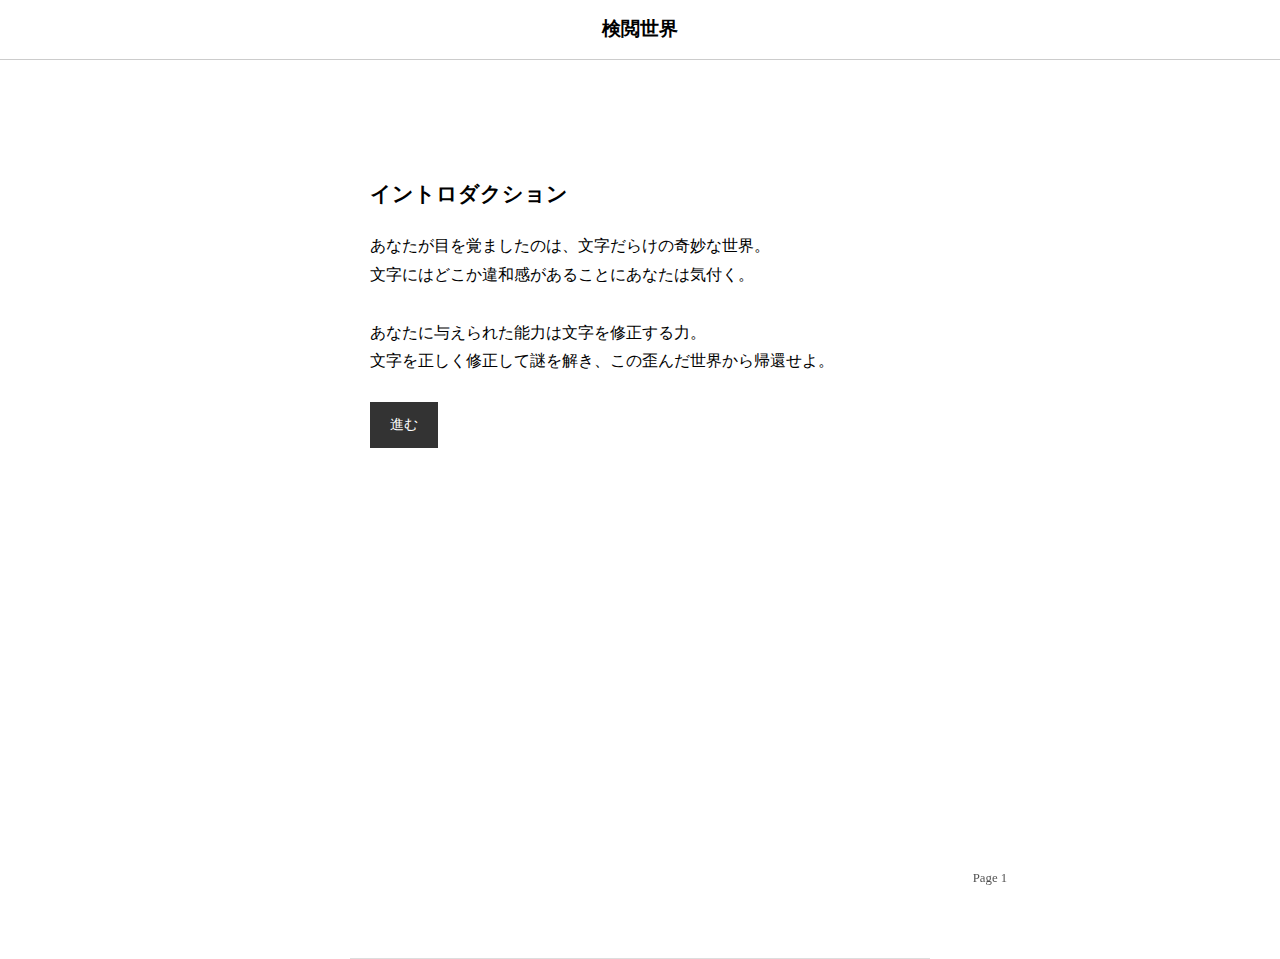
<file: index.html>
<!DOCTYPE html>
<html lang="ja">
<head>
  <meta charset="UTF-8">
  <meta name="viewport" content="width=device-width, initial-scale=1.0">
 <title>検閲世界</title>

<link rel="stylesheet" href="css/style.css">
</head>

<body>

<!-- ======= 検の文字モザイク演出 ======= -->
<div id="censorTitleWrapper">
  <div id="censorTitle">
    <span id="charKen">検</span>
    <span>閲世界</span>
  </div>
</div>

<!-- ======= 本文（header + container 同時フェード） ======= -->
<header class="fade-target">検閲世界</header>

<div class="container fade-target">
  <main>
    <section class="page" data-page="1">
      <h2 class="section-title">イントロダクション</h2>
      <p>
        あなたが目を覚ましたのは、文字だらけの奇妙な世界。<br>
        文字にはどこか違和感があることにあなたは気付く。<br><br>
        あなたに与えられた能力は文字を修正する力。<br>
        文字を正しく修正して謎を解き、この歪んだ世界から帰還せよ。
      </p>

      <div class="next-btn-wrap">
        <a class="next-btn" href="world.html">進む</a>
      </div>
    </section>
  </main>

  <footer>
    Page <span id="pageNum">1</span>
  </footer>
</div>

<script src="js/start.js"></script>
</body>
</html>
</file>
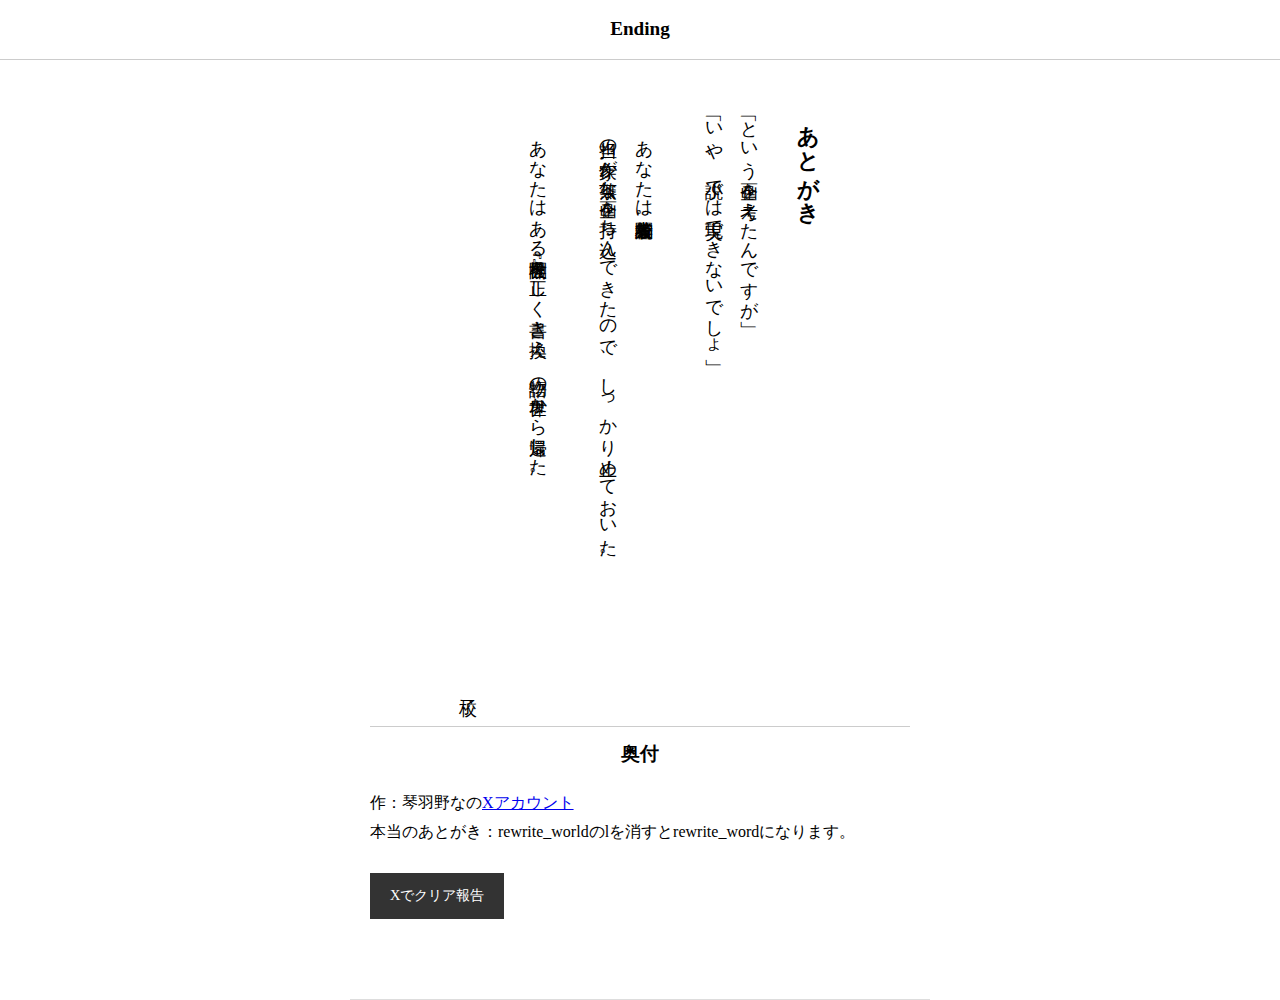
<file: clear.html>
<!DOCTYPE html>
<html lang="ja">
<head>
  <meta charset="UTF-8">
  <meta name="viewport" content="width=device-width, initial-scale=1.0">
  <title>Ending</title>
  <link rel="stylesheet" href="css/style.css">
</head>
<body>

<header>Ending</header>

<div class="container">
  <main>
    <section class="page">

      <!-- あとがき 縦書き -->
      <div class="tate">
        <h2 class="section-title">あとがき</h2>
        <p>
          「という企画を考えたんですが」<br>
          「いや、小説では実現できないでしょ」<br><br>
          　あなたは編集者兼校閲者。<br>
          　担当の作家が無茶な企画を持ち込んできたので、しっかり止めておいた。<br><br>
          　あなたはある『検閲世界』を正しく書き換え、物語の世界から帰還した。<br><br>
          　　　　　　　　　　　　　　　　　　　　　　　　　　　　　　　　校了
        </p>
      </div>

      <!-- 奥付 -->
      <h3><b>奥付</b></h3>
      <p>
        作：琴羽野なの<a href="https://x.com/kotohano_nano" target="_blank">Xアカウント</a><br>
        本当のあとがき：rewrite_worldのlを消すとrewrite_wordになります。
      </p>

      <!-- Xでクリア報告ボタン -->
      <a class="next-btn" id="tweetBtn">Xでクリア報告</a>

    </section>
  </main>
</div>
<script src="js/script.js"></script>
</body>
</html>
</file>
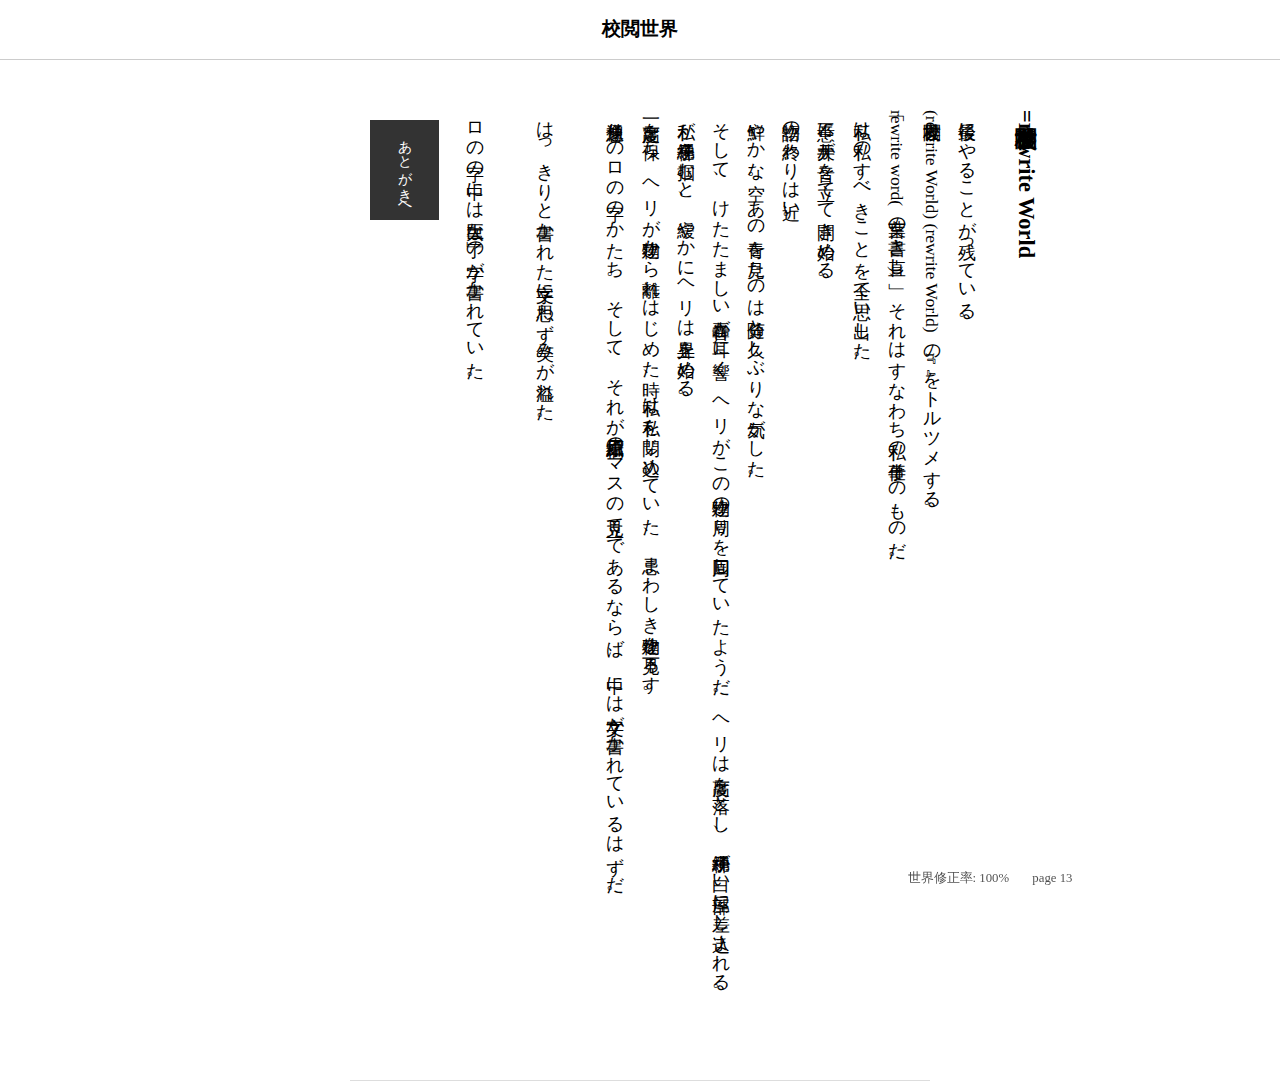
<file: end.html>
<!DOCTYPE html>
<html lang="ja">
<head>
  <meta charset="UTF-8">
  <meta name="viewport" content="width=device-width, initial-scale=1.0">
  <title>Ending</title>
  <link rel="stylesheet" href="css/style.css">
</head>
<body>

<header>校閲世界</header>

<div class="container">
  <main>
<section class="page">
      <!-- 縦書き -->
      <div class="tate">
        <h2 class="section-title">校閲世界=rewrite World</h2>
        <p>
最後にやることが残っている。<br>
校閲世界<span class="yoko">(rewrite World)</span>
(rewrite World)の『<span class="yoko">r</span>』をトルツメする。<br>
「rewrite word(言葉の書き直し)」、それはすなわち私の仕事そのものだ。<br>
私は私のすべきことを全て思い出した。<br>

不意に天井が音を立てて開き始める。<br>
物語の終わりは近い。<br>
鮮やかな空。あの青を見たのは随分と久しぶりな気がした。<br>
そして、けたたましい轟音が耳に響く。ヘリがこの建物の周りを周回していたようだ。ヘリは高度を落とし、縄梯子が白い部屋に差し込まれる。<br>
私が縄梯子を掴むと、緩やかにヘリは上昇を始める。<br>
一定高度を保ち、ヘリが建物から離れはじめた時、私は私を閉じ込めていた、忌まわしき建物を見下ろす。<br>
想像通りのロの字のかたち。そして、それが原稿用紙の一マスの見立てであるならば、中には文字が書かれているはずだ。<br><br>

はっきりと書かれた文字に思わず笑みが溢れた。<br><br>

ロの字の中には巨大な「了」の字が書かれていた。<br>

 <div class="next-btn-wrap">
      <a class="next-btn" href="clear.html">あとがきへ</a>
    </div>
        

 </section>
  </main>
  <footer>
    <span id="footerProgress">世界修正率: <span id="progressPercent">100%</span></span>
    page 13</footer>
</div>
<script src="js/script.js"></script>
</body>
</html>
</file>
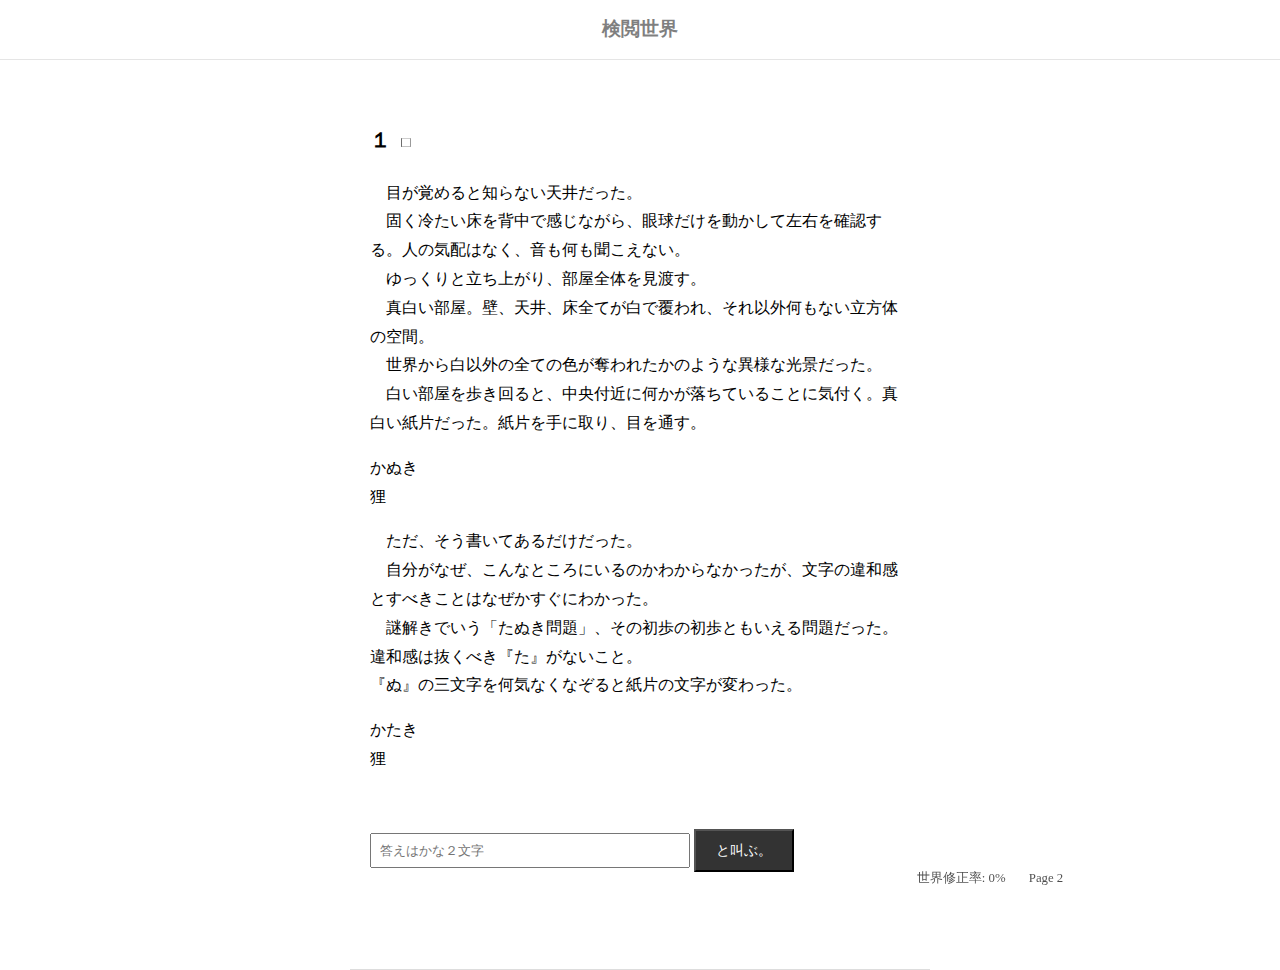
<file: world.html>
<!DOCTYPE html>
<html lang="ja">
<head>
  <meta charset="UTF-8">
  <meta name="viewport" content="width=device-width, initial-scale=1.0">
  <title>検閲世界</title>
  <link rel="stylesheet" href="css/style.css">
  <link rel="stylesheet" href="https://cdnjs.cloudflare.com/ajax/libs/font-awesome/6.5.0/css/all.min.css">  
</head>
<body>

<header id="headerTitle" class="locked">
  <span class="target-char">検</span>閲世界
</header>
 <div class="container">
<main>

  <!-- 小謎1（page2） -->
<section class="page" data-page="2" data-lock="false">
    <h2 class="section-title">１<img src="img/sec1.png" alt="セクション区切り１" width="30" height="30"></h2>
    <p>    
　目が覚めると知らない天井だった。<br>
　固く冷たい床を背中で感じながら、眼球だけを動かして左右を確認する。人の気配はなく、音も何も聞こえない。<br>
　ゆっくりと立ち上がり、部屋全体を見渡す。<br>
　真白い部屋。壁、天井、床全てが白で覆われ、それ以外何もない立方体の空間。<br>
　世界から白以外の全ての色が奪われたかのような異様な光景だった。<br>
　白い部屋を歩き回ると、中央付近に何かが落ちていることに気付く。真白い紙片だった。紙片を手に取り、目を通す。<br>
 </p>
  
<div class="puzzle-box">
 <p>かぬき<br>狸</p>
</div>      
 <p>
　ただ、そう書いてあるだけだった。<br>
　自分がなぜ、こんなところにいるのかわからなかったが、文字の違和感とすべきことはなぜかすぐにわかった。<br>
　謎解きでいう「たぬき問題」、その初歩の初歩ともいえる問題だった。違和感は抜くべき『た』がないこと。<br>
『ぬ』の三文字を何気なくなぞると紙片の文字が変わった。<br> 
    </p>

  <div class="puzzle-box">
 <p>かたき<br>狸</p>
</div>   
<br>
<div class="input-row">
  <input id="answer1" placeholder="答えはかな２文字">
  <button onclick="checkQ1()">と叫ぶ。</button>
</div>
    <p id="q1result" class="result"></p>
  </section>

  <!-- 小謎2（page3） -->
  <section class="page" data-page="3" data-progress="5" data-lock="true">
    <h2 class="section-title">２<img src="img/sec2.png" alt="セクション区切り２" width="30" height="30"></h2>
     <p>
『かき』と答えを叫ぶと、勢いよく扉が開いた。<br>
　この部屋にいても埒が明かないと、あなたは謎の書かれた紙片を捨てて、次の部屋に移動した。<br><br> 
＊<br> <br>
　次の部屋は、最初の部屋とは異なり、壁面ごと、黒、青、緑と色が変わっている。<br> 
　部屋の中央には高めの丸テーブルがひとつあり、その上にタブレット端末が置かれている。<br> 
　タブレットを開くと、画面に文字が表示された。<br> 
     </p>

 <div class="puzzle-box">
 <p>【ルール説明】<br>
ここは検閲世界 Rewrite World。<br>
あなたがこの世界から帰還するには、<br>この世界の謎を解かなくてはならない。<br>
ただし、謎には修正箇所が必ずあり、<br>修正箇所を特定しないと謎は解けない。<br>
あなたにはそれを特定する能力がある。<br>
修正箇所は、一つの謎につき一箇所<br>（例：１単語、１文字、１記号）。<br>
あなたが何者かは答えが導いてくれる。<br>
全ての謎を解き、<br>世界の秘密を解き明かせ。</p>
</div> 

    
  <p>
　何も思い出せないが、この世界のルールはわかった。<br>
　謎を見つけ、修正箇所を特定し、謎を書き換え、答えを導く。手間の掛かる手順だが、それが示された世界のルールのようだ。<br><br>
　タブレットの画面が切り替わり、謎が映し出された。<br> 
     </p>

  <div class="puzzle-box">
 <p>黒の１<br>赤の３<br>緑の５</p>
</div> 
 <p>
　今あなたは部屋の中央で謎を解いている。<br> 
　左手側には最初の部屋に通じる扉があり、壁面は白。後ろは黒い壁。中央に数字の１が白抜きで書かれている。右手側には青い壁、中央に白抜きで数字の３。正面には緑の壁、中央に白抜きで数字の５が書かれている。<br><br>
　あなたは部屋をよく見て回り、タブレットの謎の修正箇所について考え、結論にいたった。 <br>
 </p>

<p class="rewrite-line">
  <select id="q2Before" onchange="checkRewriteQ2()">
    <option value=""> </option>
    <option value="red">赤</option>
    <option value="black">黒</option>
    <option value="green">緑</option>
  </select>
  を
  <select id="q2After" onchange="checkRewriteQ2()">
    <option value=""> </option>
    <option value="blue">青</option>
    <option value="white">白</option>
  </select>
  に修正すれば、謎が解けるはずだ。
</p>

<p id="q2RewriteResult"></p>

    <div id="q2InputArea" style="display:none;"> 
      <div class="puzzle-box">
 　　<p>黒の１<br>青の３<br>緑の５</p>
　　　</div>
      <br>
      <div class="input-row">
    <input id="q2" placeholder="答えを入力">
    <button onclick="checkSmall('q2', 4)">送信</button>
        </div>
       <p id="q2result" class="result"></p>
  </section>

  <!-- 小謎3（page4） -->
  <section class="page" data-page="4" data-progress="7" data-lock="true">
    <h2 class="section-title">３<img src="img/sec3.png" alt="セクション区切り３" width="30" height="30"></h2>
    <p>　黒=BLACKの１文字目は「B」、赤=REDの３文字目は「D」、緑=GREENの５文字目は「N」。それぞれ拾うと『BDN』となるが、これでは答えにならない。そこで壁の色と謎が対応関係にあること気付くと、赤を青に変えれば良いと導ける。青=BLUEの３文字目の「U」を拾うと、答えは『BUN』になる。ぶん、文、分、何を指しているのかはわからないが、扉が開いたということは正解のようだ。<br><br> 
＊<br> <br>

　次の部屋は最初の部屋と同じく白い部屋だった。入った扉を開けたまま、部屋の中央まで来ると、タブレットに新たな謎が表示される。</p>
　
      <div class="puzzle-box">
 <p><i class="fas fa-arrow-up"></i>にきし⇔さかな<br><i class="fas fa-arrow-down"></i>かさた⇔ちしき<br>ひも⇔？<br><i class="fas fa-arrow-right"></i>へぬ⇔ふね</p>
</div> 

     <p>
　手掛かりを探すために部屋を見て回ると、それぞれの壁の真ん中付近に上向きの矢印、下向きの矢印、右向きの矢印をひとつずつ見つけることができた。<br>
　左向きの矢印は見つからない。謎にも左向きの矢印だけがないが、何か関係あるのだろうか。開いたままの扉の壁に『＜』という記号を見つけることができた。<br>
　あなたは何かに気付き、次の行動を取った。<br>
 </p>
    
<p class="rewrite-line">
  <select id="q3_1" onchange="checkRewriteQ3()">
    <option value=""></option>
    <option value="aru">ある</option>
    <option value="kiga">きが</option>
    <option value="ai">あい</option>
  </select>

  <select id="q3_2" onchange="checkRewriteQ3()">
    <option value=""></option>
    <option value="teiru">ている</option>
    <option value="tairu">たいる</option>
    <option value="meiru">めいる</option>
  </select>

  と

  <select id="q3_3" onchange="checkRewriteQ3()">
    <option value=""></option>
    <option value="bega">べが</option>
    <option value="tobira">びら</option>
    <option value="mato">まと</option>
  </select>

  <select id="q3_4" onchange="checkRewriteQ3()">
    <option value=""></option>
    <option value="shime">しめ</option>
    <option value="tabe">たべ</option>
    <option value="mieru">みつけ</option>
  </select>

  る。
</p>

    <p id="q3RewriteResult"></p>

    <div id="q3InputArea" style="display:none;"> 
         <div class="puzzle-box">
 <p>
   <i class="fas fa-arrow-up"></i>にきし⇔さかな<br><i class="fas fa-arrow-down"></i>かさた⇔ちしき<br><i class="fas fa-arrow-left"></i>ひも⇔？<br><i class="fas fa-arrow-right"></i>へぬ⇔ふね</p>
</div>
    <br>
    <div class="input-row">   
    <input id="q3" placeholder="答えはかな２文字">
    <button onclick="checkSmall('q3', 5)">送信</button>
        </div>
    <p id="q3result" class="result"></p>
  </section>

  <!-- 小謎4（page5） -->
 <section class="page" data-page="5" data-progress="7" data-lock="true">
    <h2 class="section-title">４<img src="img/sec4.png" alt="セクション区切り４" width="30" height="30"></h2>
    <p>
　５０音表の配置を使った謎解きだった。答えは『よみ』、読み、黄泉……ここは死後の世界だとでもいうのだろうか。<br>
　謎には修正箇所があり、それを修正することで謎が解ける。今回も部屋との対応関係から修正箇所を導き出すことができた。<br>
『検閲』された謎を正しい謎に導いている？　だから検閲世界なのだろうか。<br>
＊<br> <br>
　次の部屋に入り、飛び込んできた光景には目を疑った。どうやらとんでもない世界に迷い込んだらしい。<br>
　狭い部屋の中に５つの檻。檻の中には動物たちの姿があった。<br>
　虎や羊、馬はまだいい。大蛇のような体に巨大な爪を持ち、固い鱗に覆われたその姿は、ドラゴンだろうか。<br>
　そして、ドラゴンの檻の隣には、泣いている少女がひとり。ただし、下半身は魚になっている。人魚だ。<br>
　突然のファンタジー世界に動揺しているとタブレットに謎が表示された。</p>

<div class="venn-box">

  <!-- ベン図エリア -->
  <div class="venn-keep-horizontal">
  <div class="venn-wrap">
    <div class="circle left">
      <div class="vtitle">いる</div>
      <span class="nowrap">●●<span class="num">2</span></span><br>
      ●●
    </div>

    <div class="circle right">
      <div class="vtitle">いない</div>
      ●●<br>
      ●●
    </div>

    <div class="overlap">
      ●●<span class="num">1</span>●
    </div>
  </div>
 </div>
  
  <p>
  選択肢：とら／ひつじ／　馬／ドラゴン／人魚<br>
  <span class="answer-line">
    <span class="num">1</span><span class="num">2</span>が答え
  </span>
</p>

</div>

     <p>
　あるなしクイズのようだ。とら、ひつじ、馬は動物なので『いる』、人魚やドラゴンは空想上の生き物だから、『いない』に分類できそうだ。<br>
　しかし、ベン図になっており、『いる』『いない』両方にあてはまるものもいるようだ。矛盾なく当てはめるにはどうすればいいだろうか。<br>
　また、修正箇所が一箇所あるはずだ。今のところ、選択肢と部屋の中の生き物は一致していて、修正箇所が特定できない。<br>
　あなたは人語を介しそうな、人魚に恐る恐る声をかけることにした。<br>
「どうして泣いているの」<br>
「仲間が減ってしまったの。この翼をあるべき場所に返してほしい」<br>
　あなたは人魚から翼を受け取った。すべきことを考えよう。<br>
 </p>
<p class="rewrite-line">
    <select id="q4Select" onchange="checkRewriteQ4()">
    <option value=""></option>
    <option value="tora">とら</option>
    <option value="hitsuji">ひつじ</option>
    <option value="uma">　馬</option>
    <option value="dragon">ドラゴン</option>
  </select>
  に翼を授ける。
</p>

<p id="q4RewriteResult"></p>

<div id="q4InputArea" style="display:none;">

  <!-- 次の解答入力欄 -->
  <div class="venn-box">
    <div class="venn-keep-horizontal">
      <div class="venn-wrap">
        <div class="circle left">
          <div class="vtitle">いる</div>
          <span class="nowrap">●●<span class="num">2</span></span><br>
          ●●
        </div>

        <div class="circle right">
          <div class="vtitle">いない</div>
          ●●<br>
          ●●
        </div>

        <div class="overlap">
          ●●<span class="num">1</span>●
        </div>
      </div>
    </div>

    <p>
      選択肢：とら／ひつじ／天馬／ドラゴン／人魚<br>
      <span class="answer-line">
        <span class="num">1</span><span class="num">2</span>が答え
      </span>
    </p>
  </div>
<br>
  <div class="input-row">
    <input id="q4" placeholder="答えはかな２文字">
    <button onclick="checkSmall('q4', 6)">送信</button>
  </div>

</div>

    <p id="q4result" class="result"></p>
  </section>

  <!-- 小謎5（page6） -->
 <section class="page" data-page="6" data-progress="7" data-lock="true">
    <h2 class="section-title">５<img src="img/sec5.png" alt="セクション区切り５" width="30" height="30"></h2>
    <p>
『いる』のグループは干支だった。馬は天馬になることで干支から外れ、ドラゴンは辰のため、干支であり、空想上の生き物であるという二つの条件を満たす。<br>
　答えは『ごじ』、誤字、五時……そういえば、今は何時なのだろうか。ここに来てから時間の感覚はない。</p>


    <div class="input-row">
    <input id="q5" placeholder="解答">
    <button onclick="checkSmall('q5', 7)">送信</button>
    </div>
    <p id="q5result" class="result"></p>
  </section>

  <!-- 小謎6（page7） -->
 <section class="page" data-page="7" data-progress="10" data-lock="true">
    <h2 class="section-title">６<img src="img/sec6.png" alt="セクション区切り６" width="30" height="30"></h2>
    <p>答えは「とる」です。</p>

    <input id="q6" placeholder="解答">
    <button onclick="checkSmall('q6', 8)">送信</button>
    <p id="q6result" class="result"></p>
  </section>

  <!-- 小謎7（page8） -->
 <section class="page" data-page="8" data-progress="11" data-lock="true">
    <h2 class="section-title">７<img src="img/sec7.png" alt="セクション区切り７" width="30" height="30"></h2>
    <p>答えは「きごう」です。</p>

    <input id="q7" placeholder="解答">
    <button onclick="checkSmall('q7', 9)">送信</button>
    <p id="q7result" class="result"></p>
  </section>

  <!-- 小謎8（page9） -->
 <section class="page" data-page="9" data-progress="11" data-lock="true">
    <h2 class="section-title">８<img src="img/sec8.png" alt="セクション区切り８" width="30" height="30"></h2>
    <p>『あなた自身が答え。あなたが”えと”のとき　四角を埋め、数字読め。導かれた言葉を入力』</p>

    <input id="q8" placeholder="３文字の言葉">
    <button onclick="checkSmall('q8', 10)">送信</button>
    <p id="q8result" class="result"></p>
  </section>

  <!-- 大謎1（page10） -->
<section class="page" data-page="10" data-progress="12" data-lock="true" id="big1">
    <h2 class="section-title">９（１）<img src="img/sec9.png" alt="セクション区切り９" width="30" height="30"></h2>
    <p>
      どうして忘れていたのだろう。あなたはとある出版社で校閲・校正の仕事をしている校閲者だ。<br>
      なぜ、こんな世界に迷い込んだのかわからないが、一刻も早く元居る場所に帰らなくてはならない。<br>
      この最後の扉を抜ければ、何か変わるだろうか。しかし、あなたは嫌な予感しかしていない。<br>
      </p>
      
 <div class="puzzle-box">
 <p>あなたは校閲者。<br>選択肢から不要なものは削除し、空欄を埋めよ。<br>この世界は【　】の【　】<br>
選択肢：しゃ / しゅ / しょ / うせつ / させつ / なか / そと</p>
</div>   
    
    <input id="big1a" placeholder="この世界は？">
    <input id="big1b" placeholder="どこ？">
    <button onclick="checkBig1()">送信</button>
    <p id="big1result" class="result"></p>
  </section>

  <!-- 大謎2（page11） -->
  <section class="page" data-page="11" data-progress="14" data-lock="true" id="big2">
    <h2 class="section-title">終章１</h2>
    <p>
　あなたはこの世界の正体を突き止め、自分が何者かを解き明かした。<br>
　しかし、この世界から、帰還する方法がわからない。<br>
　タブレットに目を落とすが、何も表示されない。<br>
    </p>
    <p id="big2result" class="result"></p>
  </section>

  <!-- 大謎3（page12） -->
  <section class="page" data-page="12" data-progress="15" data-lock="true" id="big3">
    <h2 class="section-title">終章２</h2>
    <p>
　タブレットの上部に常に表示され続けていた、検閲世界の検の文字を押す。<br>
　検の文字が校に変わり、校閲世界に変わる。<br>
　ここは、謎が検閲された世界ではなく、出版前の小説の原稿の中、つまり、校閲前の世界だったということだろう。<br>
　原稿には誤字や誤植がつきもので、校正、校閲を行い、出版できるかたちに整えていく。<br>
　校閲者のあなたは、この世界の誤りに気付き、謎を解いていった。<br><br>   
      
『検閲』された世界は『校閲』された世界に書き換わった。<br>
　しかし、まだ帰還は許されないらしい。<br>
　タブレットには最後の謎が表示された。</p>
 

    <div class="puzzle-box">
 <p>Last Rewrite<br>■を■にし、<br>世界をあるべき姿に再構築せよ。</p>
      
</div>   

<div class="input-row big3-row">
  <input type="text" id="big3a_1" class="mini-input">を<input type="text" id="big3a_2" class="mini-input">に
  <button onclick="checkBig3()">する。</button>

</div>
<p id="big3result"></p>
    
    <div id="toClear" class="hidden">
      <a class="next-btn" href="end.html">進む</a>
    </div>
  </section>

</main>

<footer>
  <span id="footerProgress">世界修正率: <span id="progressPercent">0%</span></span>
  Page <span id="pageNum">2</span>
</footer>

</div>

<script src="js/script.js"></script>
</body>
</html>
</file>
<file: css/style.css>
/* ==========================================
   基本スタイル
========================================== */
body {
  margin: 0;
  padding: 0;
  font-family: serif;
  line-height: 1.8;
}

header {
  position: fixed;
  top: 0;
  width: 100%;
  height: 60px;
  background: #fff;
  border-bottom: 1px solid #ccc;
  z-index: 1000;
  font-weight: bold;
  font-size: 1.2rem;
  padding: 0 15px;
  box-sizing: border-box;

  display: flex;            /* flex で中央揃え */
  justify-content: center;  /* 横中央 */
  align-items: center;      /* 縦中央 */
  white-space: nowrap;      /* 改行防止 */
  text-align: center;
}


body[style*="writing-mode: vertical-rl"] header {
  writing-mode: horizontal-tb;  /* 横書き */
  line-height: 60px;
}

.container {
  max-width: 600px;  
  margin: 0 auto;
  padding: 0 10px;
  box-sizing: border-box;
}

.locked {
  pointer-events: none;
  opacity: 0.5;
}

main {
  margin-top: 20px;
}

.page {
  padding: 80px 20px;
  border-bottom: 1px solid #ddd;
  min-height: 80vh;
}

.section-title {
  font-size: 1.3rem;
  margin-bottom: 20px;
}

input {
  padding: 8px;
  margin: 5px 0;
  width: 80%;
  max-width: 300px;
}

button, .next-btn {
  padding: 10px 20px;
  margin-top: 10px;
  display: inline-block;
  background: #333;
  color: #fff;
  text-decoration: none;
  cursor: pointer;
  font-size: 0.9rem;
  width: auto;  /* デフォルトは横幅固定にしない */
}

.result {
  margin-top: 10px;
  font-weight: bold;
}

.hidden {
  display: none;
}

footer {
  position: fixed;
  bottom: 10px;
  width: 100%;
  text-align: center;
  opacity: 0.7;
  font-size: 0.8rem;
  pointer-events: none;
}

#footerProgress {
  margin-right: 20px;
}

/* ==========================================
   あとがき（縦書き） 
========================================== */
.tate {
  writing-mode: vertical-rl;
  text-orientation: mixed;
  font-size: 1.1rem;
  line-height: 2.0;
  margin: 10px auto 0 auto;
  padding: 0;
  width: auto;
}

.tate .section-title {
  writing-mode: vertical-rl;
  text-orientation: mixed;
  margin-bottom: 1em;
  font-size: 1.4rem;
  font-weight: bold;
}

/* 奥付の上に線を引き、文字をセンターにする */
section.page h3 {
  border-top: 1px solid #ccc;
  padding-top: 10px;
  text-align: center;
  margin-top: 40px;
  font-weight: normal;
}


/* ==========================================
   縦書き専用ボタン（大謎3以降） 
========================================== */
body[style*="writing-mode: vertical-rl"] .next-btn {
  font-size: 1rem;
  padding: 10px 15px;
  margin-top: 20px;
  display: inline-block;
  width: auto; /* 横幅100%ではなくコンテンツ幅に */
}

/* ==========================================
   スマホレスポンシブ
========================================== */
@media screen and (max-width: 480px) {

  header {
    height: 50px;
    line-height: 50px;
    font-size: 1rem;
    padding: 0 10px;
  }

  body[style*="writing-mode: vertical-rl"] header {
    line-height: 50px; /* 高さに合わせて調整 */
  }

  .container {
    padding: 12px 10px;
    width: 100%;
    box-sizing: border-box;
  }

  .section-title {
    font-size: 1.1rem;
    margin-bottom: 10px;
    letter-spacing: 0.05em;
  }

  p {
    font-size: 0.95rem;
    line-height: 1.7;
    letter-spacing: 0.03em;
    margin-bottom: 14px;
  }

  input {
    width: 100%;
    font-size: 1rem;
    padding: 10px;
    margin-bottom: 10px;
    box-sizing: border-box;
  }

  button {
    width: 100%; /* 横書きの小ボタンはスマホで幅いっぱいに */
    padding: 10px;
    font-size: 1rem;
    margin-bottom: 14px;
  }

  footer {
    font-size: 0.9rem;
    padding: 8px 0;
  }

  /* 縦書き時の調整 */
  body[style*="writing-mode: vertical-rl"] {
    padding: 0;
    margin: 0;
    overflow-x: hidden;
    writing-mode: vertical-rl;
    text-orientation: upright;
  }

  body[style*="writing-mode: vertical-rl"] .page {
    writing-mode: vertical-rl;
    padding: 20px 0;
    min-height: 90vh;
    box-sizing: border-box;
  }

  body[style*="writing-mode: vertical-rl"] .next-btn {
    width: auto; /* 縦書きでは幅は固定せず */
  }
}
</file>
